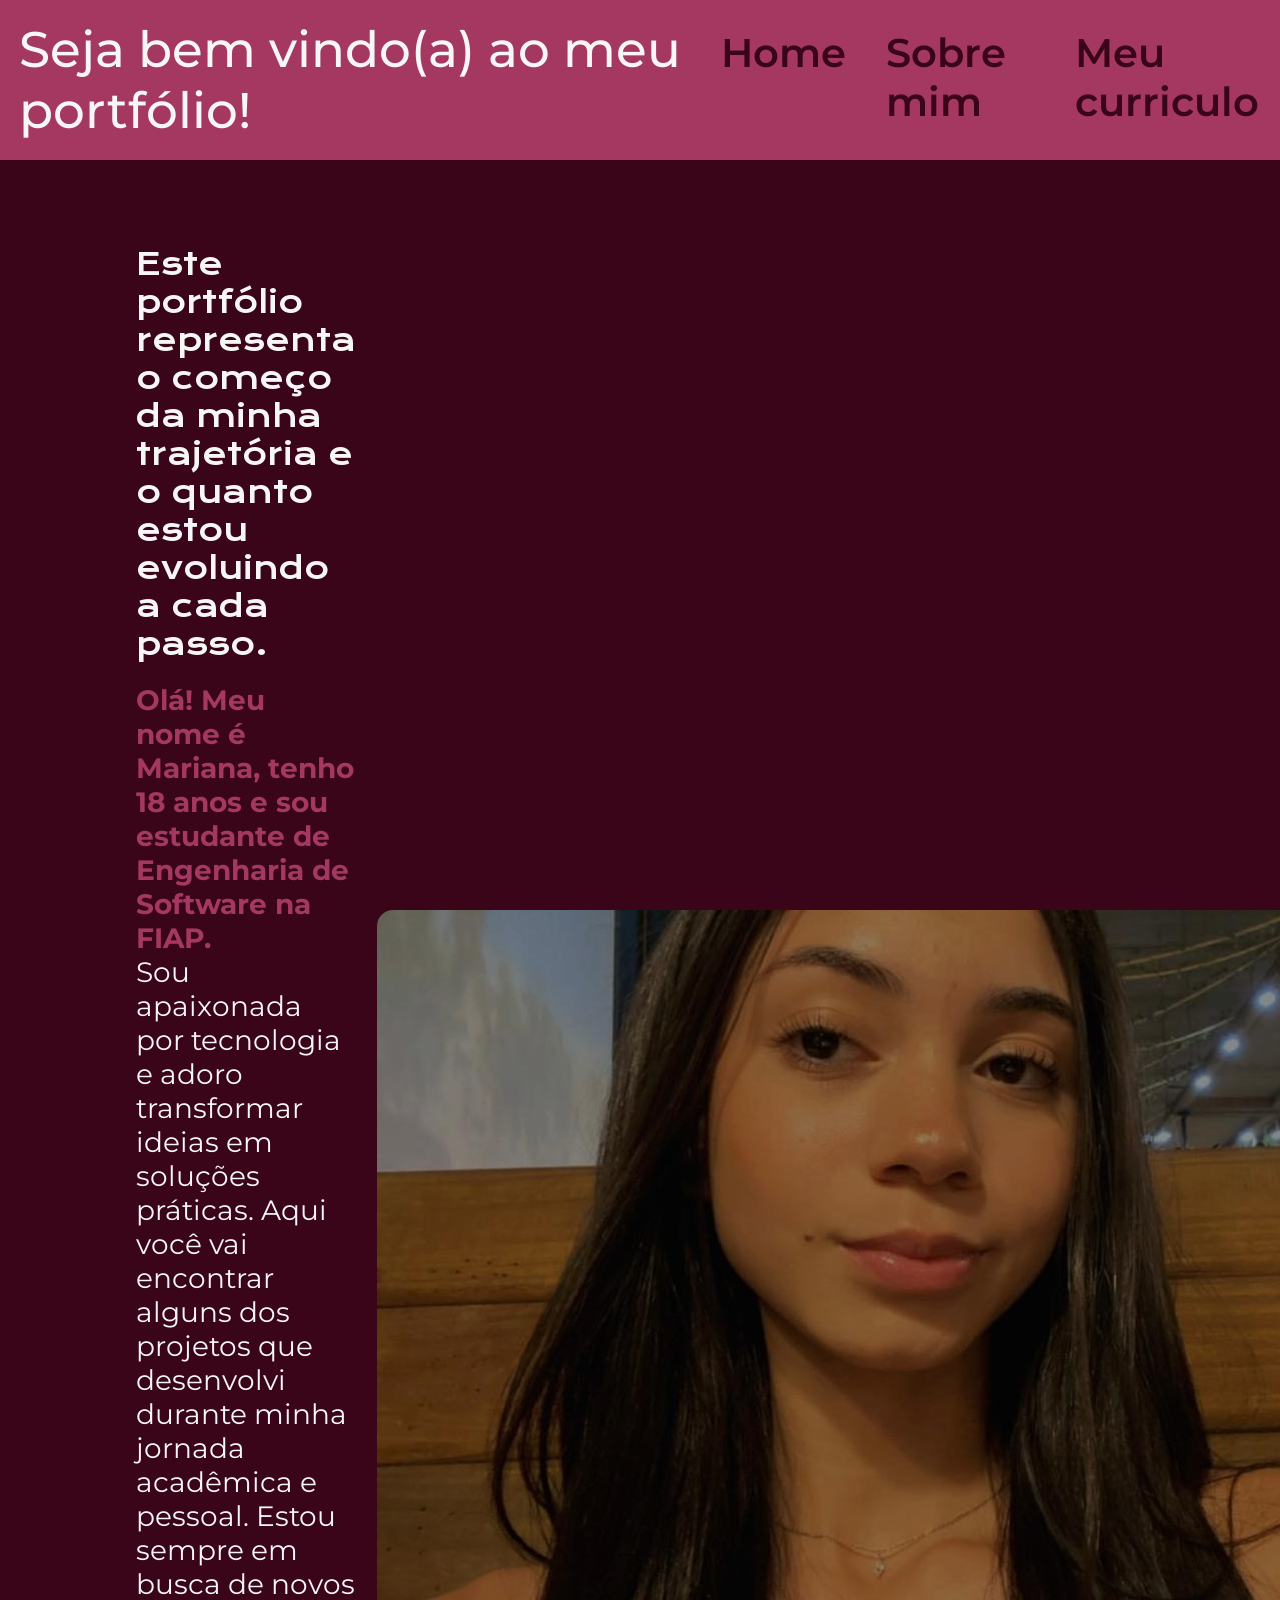
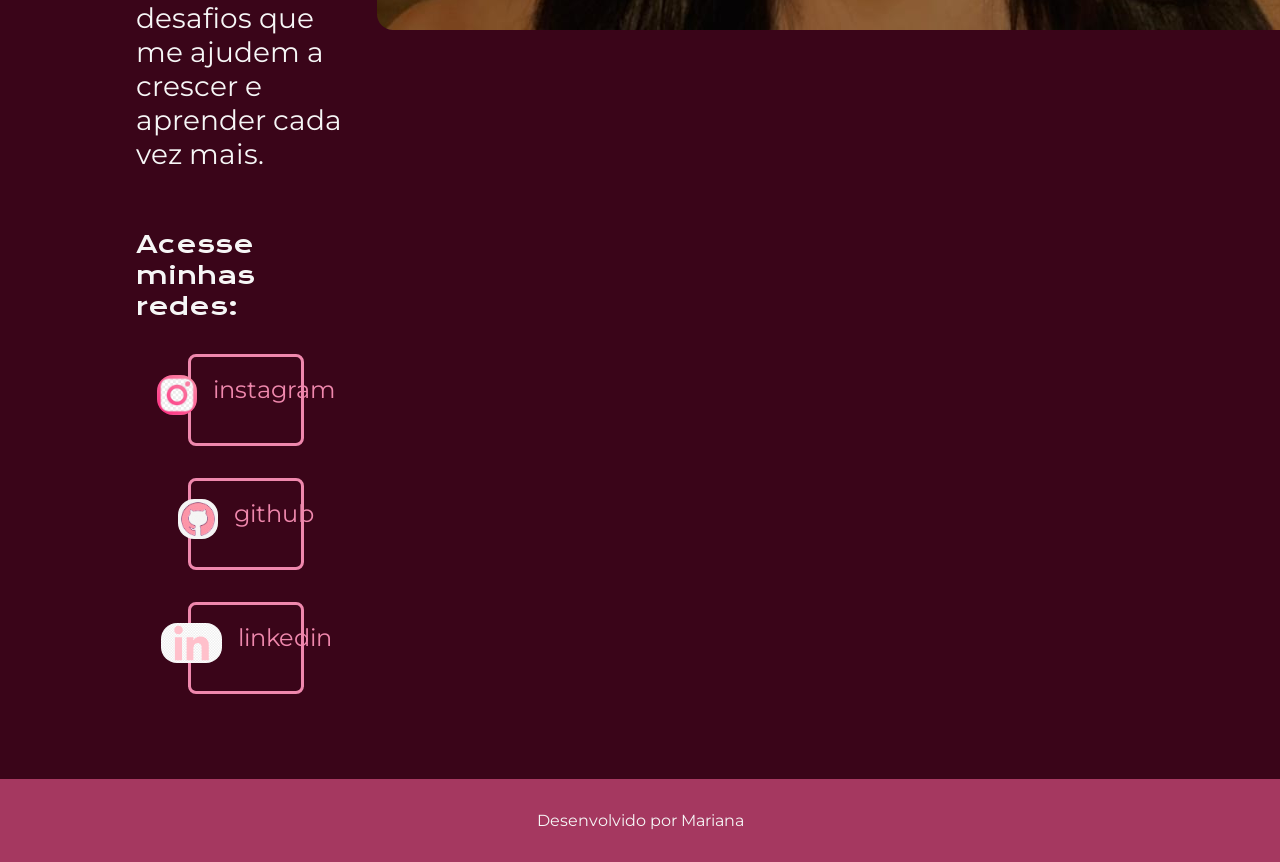
<file: index.html>
<!DOCTYPE html>
<html lang="en">
<head>
    <meta charset="UTF-8">
    <meta name="viewport" content="width=device-width, initial-scale=1.0">
    <link rel="stylesheet" href="./styles/style.css">
    <title>Portfólio da Mariana</title>
</head>
<body>
    <header class="cabecalho">
         <h1 class="cabecalho__titulo">Seja bem vindo(a) ao meu portfólio!</h1> 
        <nav class="cabecalho__menu"> 
            <a class="cabecalho__menu__links" href="index.html">Home</a>
            <a class="cabecalho__menu__links" href="about.html">Sobre mim</a>
            <a class="cabecalho__menu__links" href="">Meu curriculo</a>
        </nav> 
    </header>  
    <main class="apresentacao">
        <section class="apresentacao__conteudo">
            <h2 class="apresentacao__conteudo__subtitulo">Este portfólio representa o começo da minha trajetória e o quanto estou evoluindo a cada passo.</h2>
            <p class="apresentaca__conteudo__texto"><strong class="destaque-texto">Olá! Meu nome é Mariana, tenho 18 anos e sou estudante de Engenharia de Software na FIAP.</strong> <br>
            Sou apaixonada por tecnologia e adoro transformar ideias em soluções práticas. Aqui você vai encontrar alguns dos projetos que desenvolvi durante minha jornada acadêmica e pessoal. Estou sempre em busca de novos desafios que me ajudem a crescer e aprender cada vez mais.</p>
            </ul>
            <br>
            <div class="apresentcao__links">
                <h2 class="links__subtitulo">Acesse minhas redes:</h2>
                <a class="apresentcao__links__navegacao" href="https://www.instagram.com/mari_souza_05">
                    <img src="./img/iconeInstagram.jpg" alt="iconeInstagram">
                    instagram</a>
                <a class="apresentcao__links__navegacao" href="https://github.com/MariFranca">
                    <img src="./img/iconeGitHub.jpg" alt="iconeGitHub">
                    github</a> 
                <a class="apresentcao__links__navegacao" href="https://www.linkedin.com/in/mariana-s0uza">
                    <img src="./img/iconelinkedin.jpg" alt="linkedin">
                    linkedin</a> 
            </div>
        </section>
            <img class="apresentacao__imagem" src="/img/FotoMariana.jpg" alt="Minha foto para o portfólio"> 
    </main>

    <footer class="rodape">
        <p>Desenvolvido por Mariana</p>
    </footer>
   
</body>
</html>
</file>
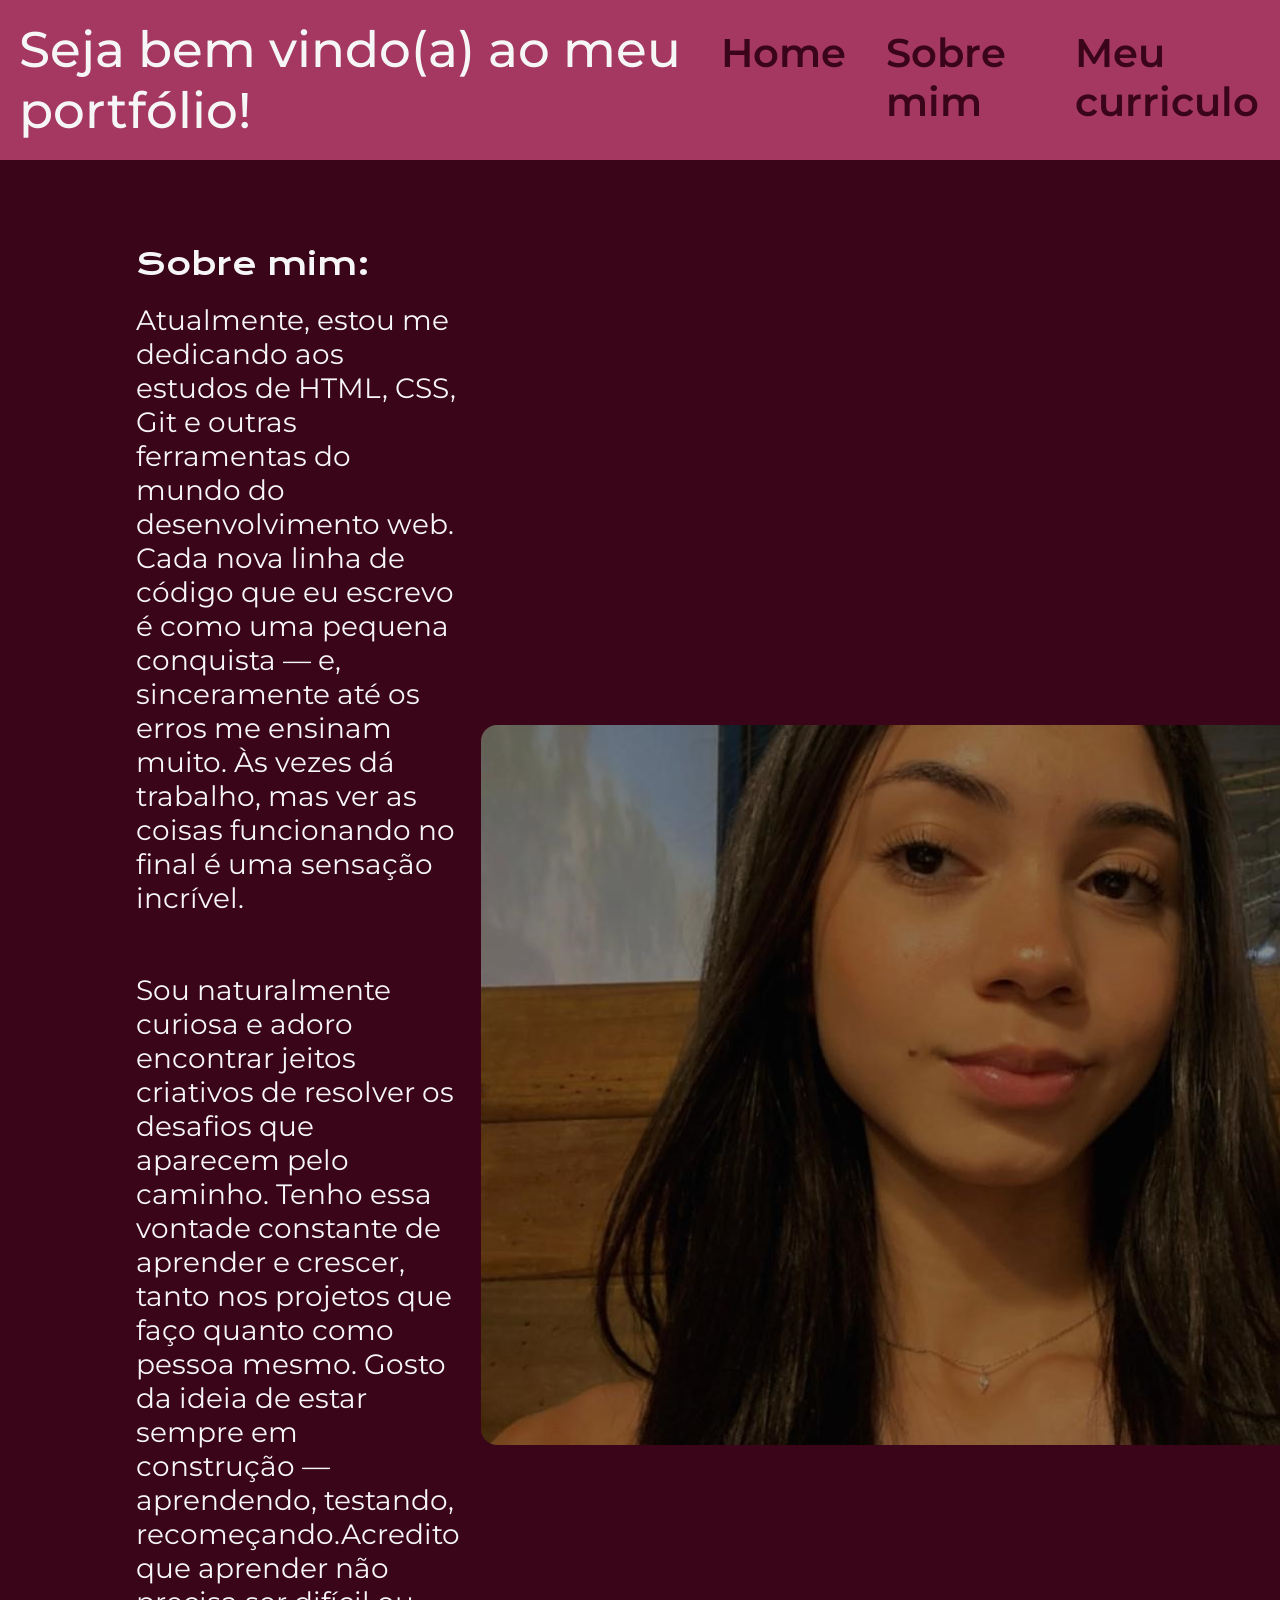
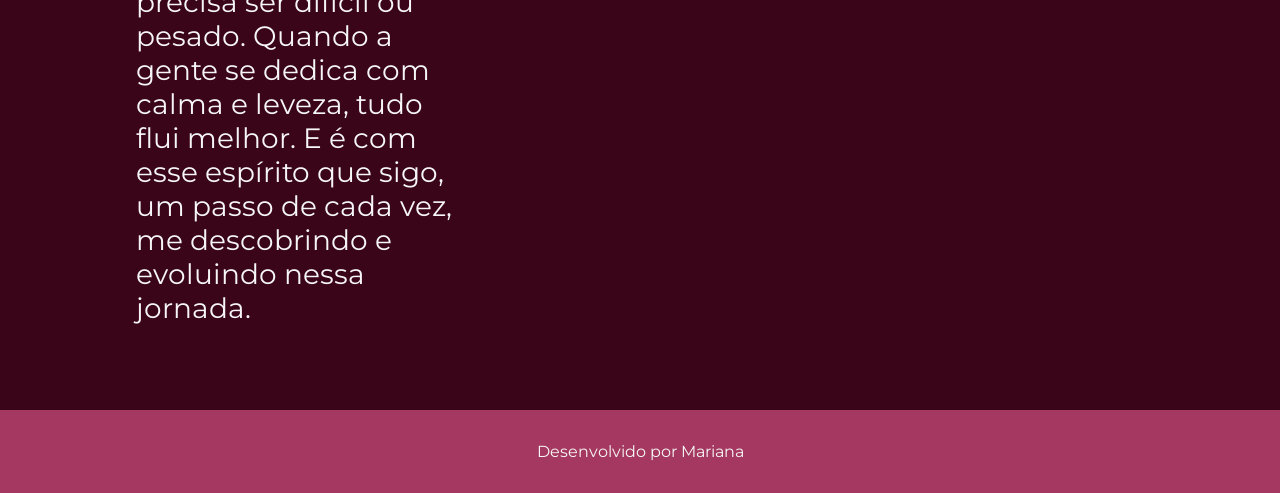
<file: about.html>
<!DOCTYPE html>
<html lang="en">
<head>
    <meta charset="UTF-8">
    <meta name="viewport" content="width=device-width, initial-scale=1.0">
    <title>Portifolio da Mariana</title>
    <link rel="stylesheet" href="./styles/style.css">
</head>
<body>
    <header class="cabecalho">
         <h1 class="cabecalho__titulo">Seja bem vindo(a) ao meu portfólio!</h1> 
        <nav class="cabecalho__menu"> 
            <a class="cabecalho__menu__links" href="index.html">Home</a>
            <a class="cabecalho__menu__links" href="about.html">Sobre mim</a>
            <a class="cabecalho__menu__links" href="">Meu curriculo</a>
        </nav> 
    </header> 

    <main class="apresentacao">
        <section class="apresentacao__conteudo">
        <h1 class="apresentacao__conteudo__subtitulo">Sobre mim:</h1>
        <p class="apresentaca__conteudo__texto"> Atualmente, estou me dedicando aos estudos de HTML, CSS, Git e outras ferramentas do mundo do desenvolvimento web. Cada nova linha de código que eu escrevo é como uma
        pequena conquista — e, sinceramente
        até os erros me ensinam muito. Às vezes dá trabalho, mas ver as coisas funcionando no final é uma sensação incrível.</p>
        <br>
        <p class="apresentaca__conteudo__texto">Sou naturalmente curiosa e adoro encontrar jeitos criativos de resolver os desafios que aparecem pelo caminho. Tenho essa vontade constante de aprender e crescer, tanto nos projetos que faço quanto como pessoa mesmo. Gosto da ideia de estar sempre em construção — aprendendo, testando, recomeçando.Acredito que aprender não precisa ser difícil ou pesado. Quando a gente se dedica com calma e leveza, tudo flui melhor. E é com esse espírito que sigo, um passo de cada vez, me descobrindo e evoluindo nessa jornada.</p>
        </section>
        <img class="apresentacao__imagem" src="./img/FotoMariana.jpg" alt="Minha foto para o portfólio"> 
    </main>
    
    <footer class="rodape">
        <p>Desenvolvido por Mariana</p>
    </footer>
</body>
</html>
</file>
<file: styles/style.css>
@import url('https://fonts.googleapis.com/css2?family=Bungee&family=Fleur+De+Leah&family=Krona+One&family=Montserrat:ital,wght@0,100..900;1,100..900&display=swap');

:root{
    --background-color: #3A0519;
    --font-color: #f6f6f6;
    --accent-color: #A53860;
    --button-color:  #EF88AD;
    --hover-color: #b8435c;
    --hover-header: #4c0920;

    --font-primaria: "Montserrat", sans-serif;
    --font-secundaria: "Krona One", sans-serif;
}

* {
    padding: 0;
    margin: 0;
}

body {
    background-color: var(--background-color);
    color: var(--font-color);
    box-sizing: border-box;
}

.cabecalho {
    display: flex;
    justify-content: space-between;
    align-items: baseline;
    gap: 20px;
    background-color: var(--accent-color);
    padding: 1.5%;
}

.cabecalho__titulo {
    font-size: 3.125rem;
    font-family: var(--font-primaria);
    font-optical-sizing: auto;
    font-weight: 500;
    font-style: normal;
}

.cabecalho__menu {
    display: flex;
    gap: 40px;
}

.cabecalho__menu__links {
    color: var(--background-color);
    text-decoration: none;
    font-size: 2.5rem;
    font-family: var(--font-primaria);
    font-optical-sizing: auto;
    font-weight: 600;
    font-style: normal;
}

.cabecalho__menu__links:hover {
    color: var(--hover-header);
}


.apresentacao__conteudo__subtitulo {
    display: flex;
    gap: 60px;
    font-size: 1.875rem;
    font-family: var(--font-secundaria);
    font-weight: 400;
    font-style: normal;
}

.apresentacao {
    padding: 5% 9%;
    display: flex;
    align-items: center; /*Posiciona os elementos no centro da tela*/
    justify-content: space-between; /* Posiciona os elemento com espaçamento igual entre eles*/
}

.apresentacao__conteudo {
    width: 50%;
    margin: 2%;
    display: flex;
    flex-direction: column;    /*Muda o fluxo da tela para vertical. */
    gap: 20px;
}

.apresentaca__conteudo__texto {
    font-size: 1.75rem;
    font-family: var(--font-primaria);
    font-optical-sizing: auto;
    font-weight: 400;
    font-style: normal;
}

.destaque-texto {
    color: var(--accent-color)
}

.apresentcao__links { 
    display: flex;
    justify-content: space-around;
    flex-direction: column;
    align-items: center;
    gap: 32px;
}

.links__subtitulo {
    font-family: var(--font-secundaria);
    font-weight: 400;
    font-style: normal;
    font-size: 1.5rem;
}

.apresentcao__links__navegacao {
    display: flex;
    justify-content: center;
    gap: 16px;
    border: 3px solid var(--button-color);
    color: var(--button-color);
    width: 50%;
    text-align: center;
    text-decoration: none;
    border-radius: 8px;
    padding: 18px 0;  /*Espaçamento entre o item e a borda*/
    font-size: 1.5rem;
    font-family: var(--font-primaria);
    font-weight: 400px;
    height: 50px;
}

.apresentcao__links__link:hover {
    background-color: var(--hover-header);
    color: var(--hover-color);

}

img {
    height: 40px;
    border-radius: 1rem;

}

.apresentacao__imagem {
    height: 50%;
}

.rodape {
    display: flex;
    justify-content: center;
    background-color: #A53860;
    padding: 2.5%;
    font-family: var(--font-primaria);
    font-optical-sizing: auto;
    font-weight: 900px;
    font-style: normal;
}

@media (max-weidth: 900px){
    .cabecalho{
        padding: 10%;
    }
    .apresentacao{
        flex-direction: column-reverse;
    }
}
</file>
